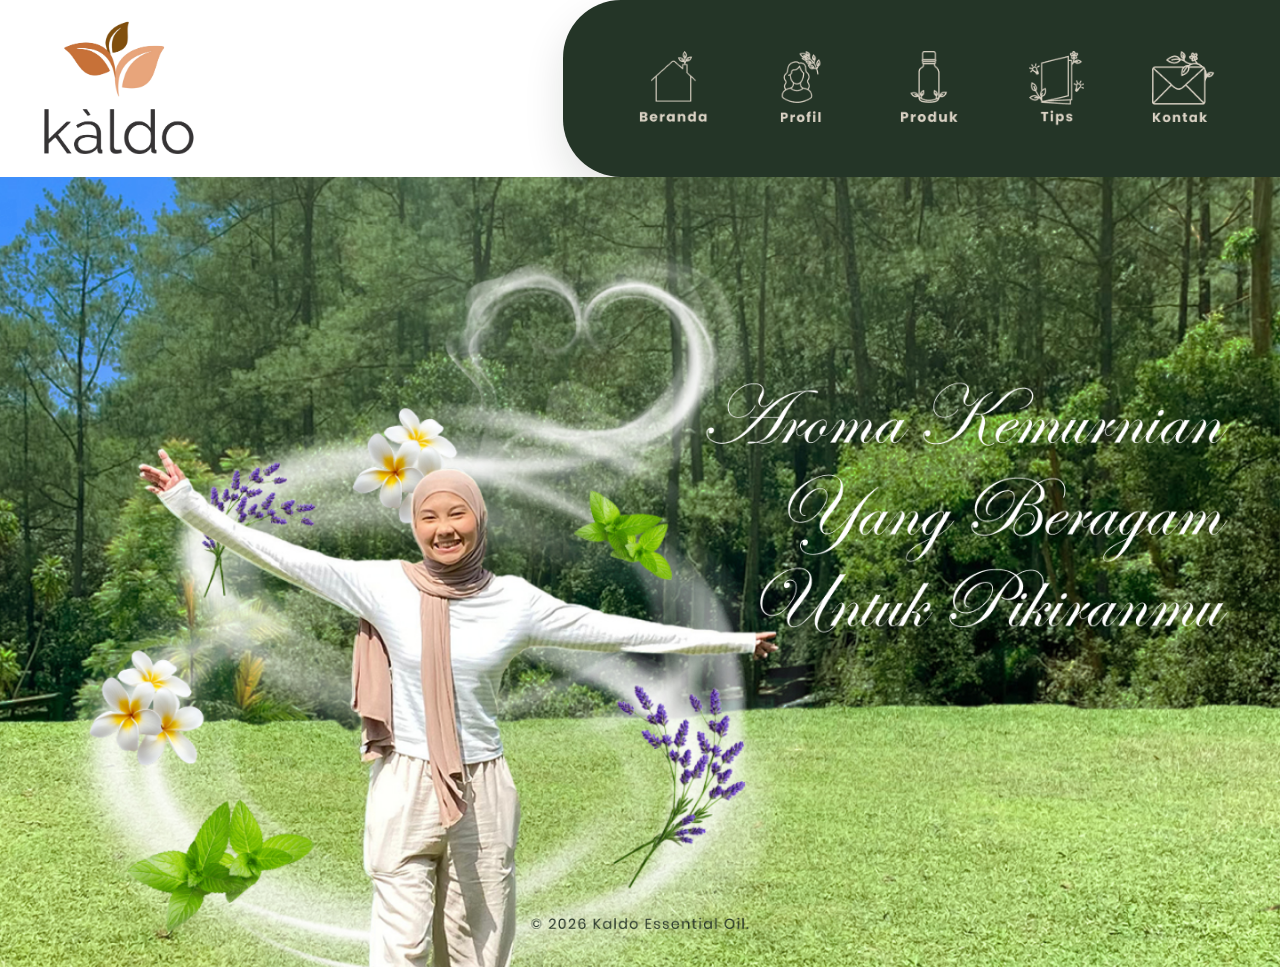
<file: index.html>
<!DOCTYPE html>
<html lang="id">

<head>
  <meta charset="UTF-8" />
  <meta name="viewport" content="width=device-width, initial-scale=1.0" />
  <title>Kaldo - Beranda</title>
  <link rel="preconnect" href="https://fonts.googleapis.com" />
  <link rel="preconnect" href="https://fonts.gstatic.com" crossorigin />
  <link
    href="https://fonts.googleapis.com/css2?family=Cinzel:wght@400;500;600;700&family=Inter:wght@400;500;600;700;800&display=swap"
    rel="stylesheet" />
  <link rel="stylesheet" href="styles.css" />
</head>

<body class="page-beranda">
  <header class="site-header">
    <div class="brand-mark" aria-label="Kaldo">
      <img src="header/logo.png" alt="Kaldo logo" />
    </div>

    <nav class="top-nav" aria-label="Navigasi utama">
      <a class="nav-item" href="index.html" aria-label="Beranda">
        <img src="header/beranda.png" alt="" />
      </a>
      <a class="nav-item" href="profil.html" aria-label="Profil">
        <img src="header/profil.png" alt="" />
      </a>
      <a class="nav-item" href="produk.html" aria-label="Produk">
        <img src="header/produk.png" alt="" />
      </a>
      <a class="nav-item" href="tips.html" aria-label="Tips">
        <img src="header/tips.png" alt="" />
      </a>
      <a class="nav-item" href="kontak.html" aria-label="Kontak">
        <img src="header/kontak.png" alt="" />
      </a>
    </nav>
  </header>

  <main class="beranda-main">
    <section class="beranda-hero" id="beranda" aria-label="Beranda Kaldo">
      <img src="beranda/brandaa.png" alt="Visual beranda Kaldo" />
    </section>
  </main>
</file>
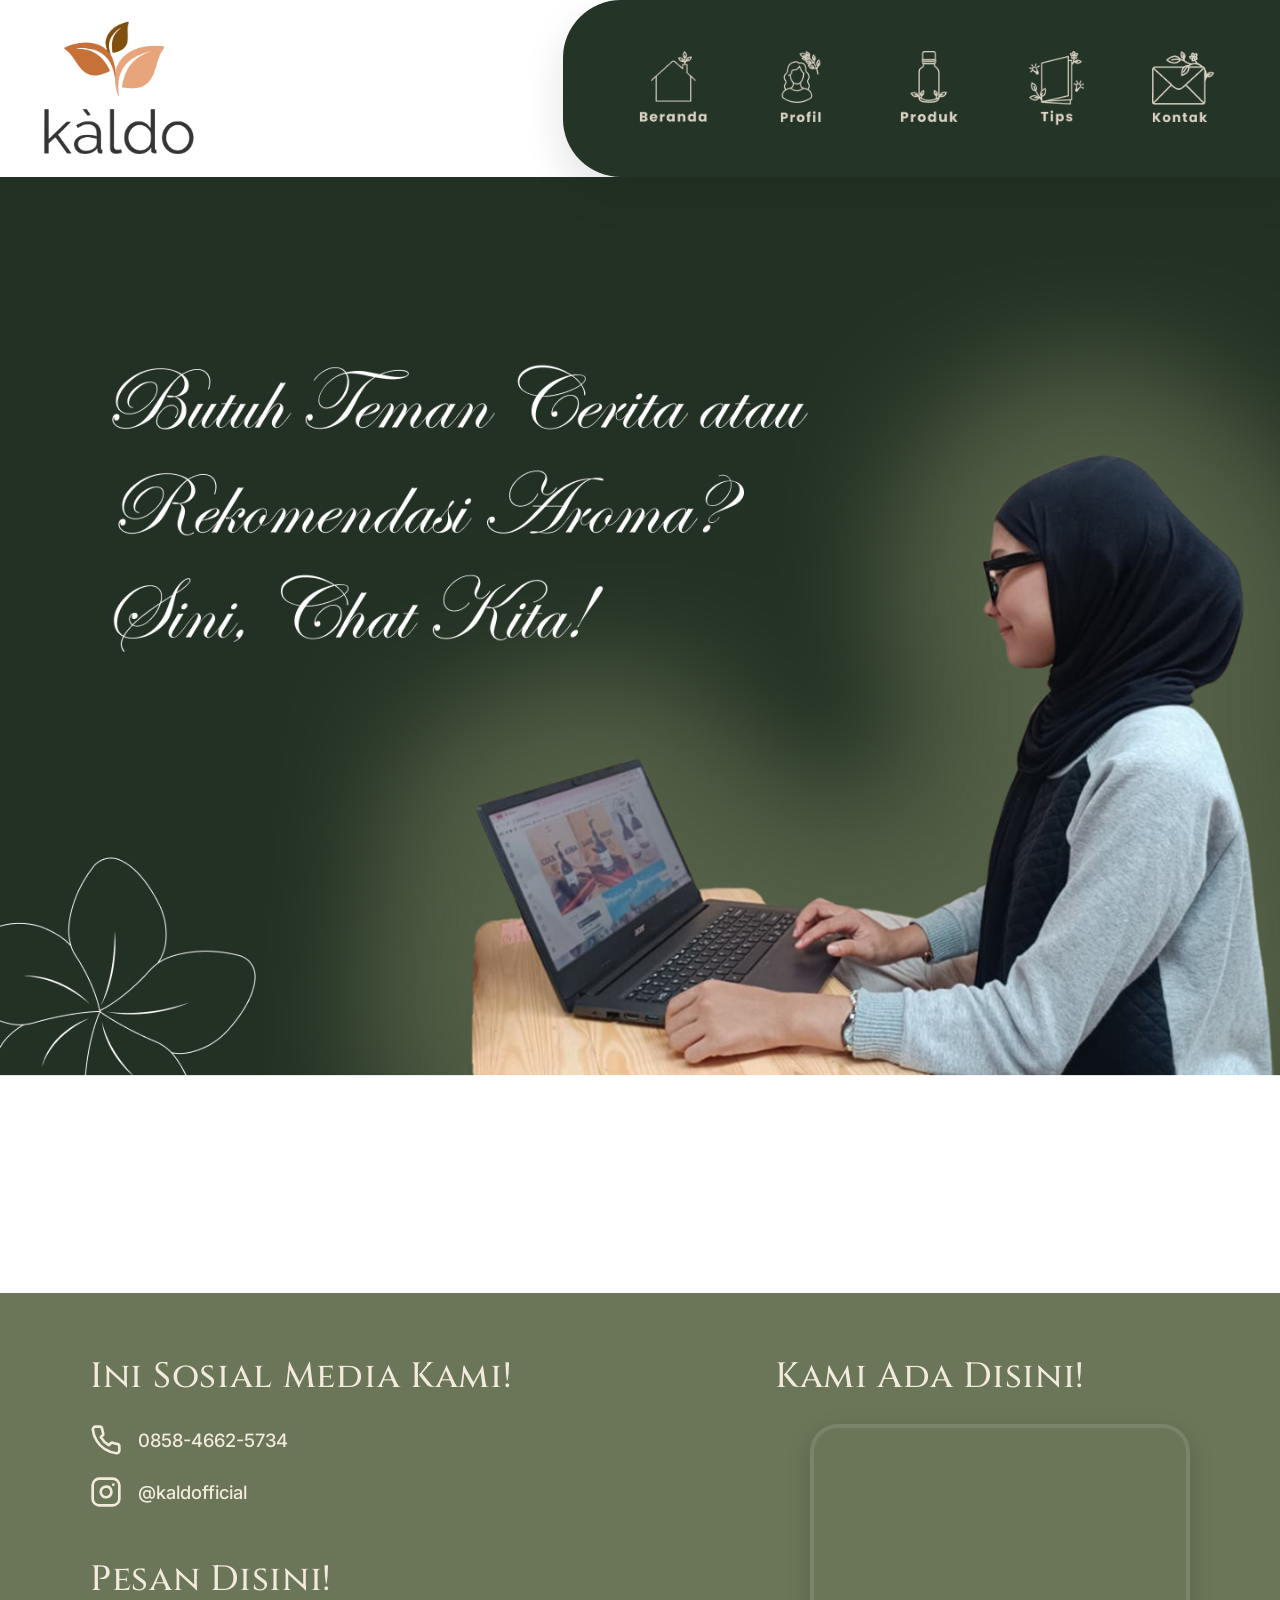
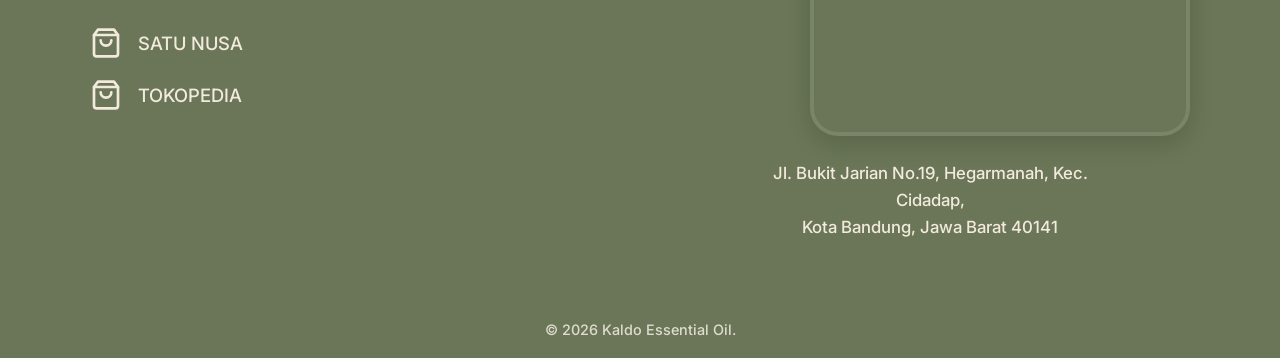
<file: kontak.html>
<!DOCTYPE html>
<html lang="id">

<head>
  <meta charset="UTF-8" />
  <meta name="viewport" content="width=device-width, initial-scale=1.0" />
  <title>Kaldo - Kontak</title>
  <link rel="preconnect" href="https://fonts.googleapis.com" />
  <link rel="preconnect" href="https://fonts.gstatic.com" crossorigin />
  <link
    href="https://fonts.googleapis.com/css2?family=Cinzel:wght@400;500;600;700&family=Inter:wght@400;500;600;700;800&display=swap"
    rel="stylesheet" />
  <link rel="stylesheet" href="styles.css" />
</head>

<body class="page-kontak">
  <header class="site-header">
    <div class="brand-mark" aria-label="Kaldo">
      <img src="header/logo.png" alt="Kaldo logo" />
    </div>

    <nav class="top-nav" aria-label="Navigasi utama">
      <a class="nav-item" href="index.html" aria-label="Beranda">
        <img src="header/beranda.png" alt="" />
      </a>
      <a class="nav-item" href="profil.html" aria-label="Profil">
        <img src="header/profil.png" alt="" />
      </a>
      <a class="nav-item" href="produk.html" aria-label="Produk">
        <img src="header/produk.png" alt="" />
      </a>
      <a class="nav-item" href="tips.html" aria-label="Tips">
        <img src="header/tips.png" alt="" />
      </a>
      <a class="nav-item" href="kontak.html" aria-label="Kontak">
        <img src="header/kontak.png" alt="" />
      </a>
    </nav>
  </header>

  <div class="kontak-banner" style="margin: 0; padding: 0; font-size: 0; line-height: 0;">
    <img src="kontak/kontak.png" alt="Kontak Kaldo"
      style="display: block; width: 100%; height: auto; margin: 0; padding: 0; vertical-align: bottom; border: none; outline: none;" />
  </div>
  <!-- FOOTER -->
  <footer class="site-footer">
    <div class="footer-container">
      <div class="footer-left">
        <h3>Ini Sosial Media Kami!</h3>
        <div class="footer-links">
          <a href="https://wa.me/6285846625734" target="_blank" class="footer-link">
            <svg viewBox="0 0 24 24" width="32" height="32" stroke="currentColor" stroke-width="2" fill="none"
              stroke-linecap="round" stroke-linejoin="round">
              <path
                d="M22 16.92v3a2 2 0 0 1-2.18 2 19.79 19.79 0 0 1-8.63-3.07 19.5 19.5 0 0 1-6-6 19.79 19.79 0 0 1-3.07-8.67A2 2 0 0 1 4.11 2h3a2 2 0 0 1 2 1.72 12.84 12.84 0 0 0 .7 2.81 2 2 0 0 1-.45 2.11L8.09 9.91a16 16 0 0 0 6 6l1.27-1.27a2 2 0 0 1 2.11-.45 12.84 12.84 0 0 0 2.81.7A2 2 0 0 1 22 16.92z">
              </path>
            </svg>
            0858-4662-5734
          </a>
          <a href="https://instagram.com/kaldofficial" target="_blank" class="footer-link">
            <svg viewBox="0 0 24 24" width="32" height="32" stroke="currentColor" stroke-width="2" fill="none"
              stroke-linecap="round" stroke-linejoin="round">
              <rect x="2" y="2" width="20" height="20" rx="5" ry="5"></rect>
              <path d="M16 11.37A4 4 0 1 1 12.63 8 4 4 0 0 1 16 11.37z"></path>
              <line x1="17.5" y1="6.5" x2="17.51" y2="6.5"></line>
            </svg>
            @kaldofficial
          </a>
        </div>

        <h3 class="mt-4">Pesan Disini!</h3>
        <div class="footer-links">
          <a href="https://1nusa.id/store/kaldo" target="_blank" class="footer-link">
            <svg viewBox="0 0 24 24" width="32" height="32" stroke="currentColor" stroke-width="2" fill="none"
              stroke-linecap="round" stroke-linejoin="round">
              <path d="M6 2L3 6v14a2 2 0 0 0 2 2h14a2 2 0 0 0 2-2V6l-3-4z"></path>
              <line x1="3" y1="6" x2="21" y2="6"></line>
              <path d="M16 10a4 4 0 0 1-8 0"></path>
            </svg>
            SATU NUSA
          </a>
          <a href="https://tk.tokopedia.com/ZSX1Rn819" target="_blank" class="footer-link">
            <svg viewBox="0 0 24 24" width="32" height="32" stroke="currentColor" stroke-width="2" fill="none"
              stroke-linecap="round" stroke-linejoin="round">
              <path d="M6 2L3 6v14a2 2 0 0 0 2 2h14a2 2 0 0 0 2-2V6l-3-4z"></path>
              <line x1="3" y1="6" x2="21" y2="6"></line>
              <path d="M16 10a4 4 0 0 1-8 0"></path>
            </svg>
            TOKOPEDIA
          </a>
        </div>
      </div>

      <div class="footer-right">
        <h3>Kami Ada Disini!</h3>
        <div class="map-container">
          <iframe
            src="https://www.google.com/maps/embed?pb=!1m18!1m12!1m3!1d3961.0259837586523!2d107.6033481!3d-6.8875323!2m3!1f0!2f0!3f0!3m2!1i1024!2i768!4f13.1!3m3!1m2!1s0x2e68e6587c6643ad%3A0x633af24250325492!2sJl.%20Bukit%20Jarian%20No.19%2C%20Hegarmanah%2C%20Kec.%20Cidadap%2C%20Kota%20Bandung%2C%20Jawa%20Barat%2040141!5e0!3m2!1sen!2sid!4v1700000000000!5m2!1sen!2sid"
            width="100%" height="300" style="border:0;" allowfullscreen="" loading="lazy"
            referrerpolicy="no-referrer-when-downgrade">
          </iframe>
        </div>
        <p class="address-text">Jl. Bukit Jarian No.19, Hegarmanah, Kec. Cidadap,<br>Kota Bandung, Jawa Barat 40141</p>
      </div>
    </div>

    <div class="footer-bottom">
      &copy; 2026 Kaldo Essential Oil.
    </div>
  </footer>
</body>

</html>
</file>
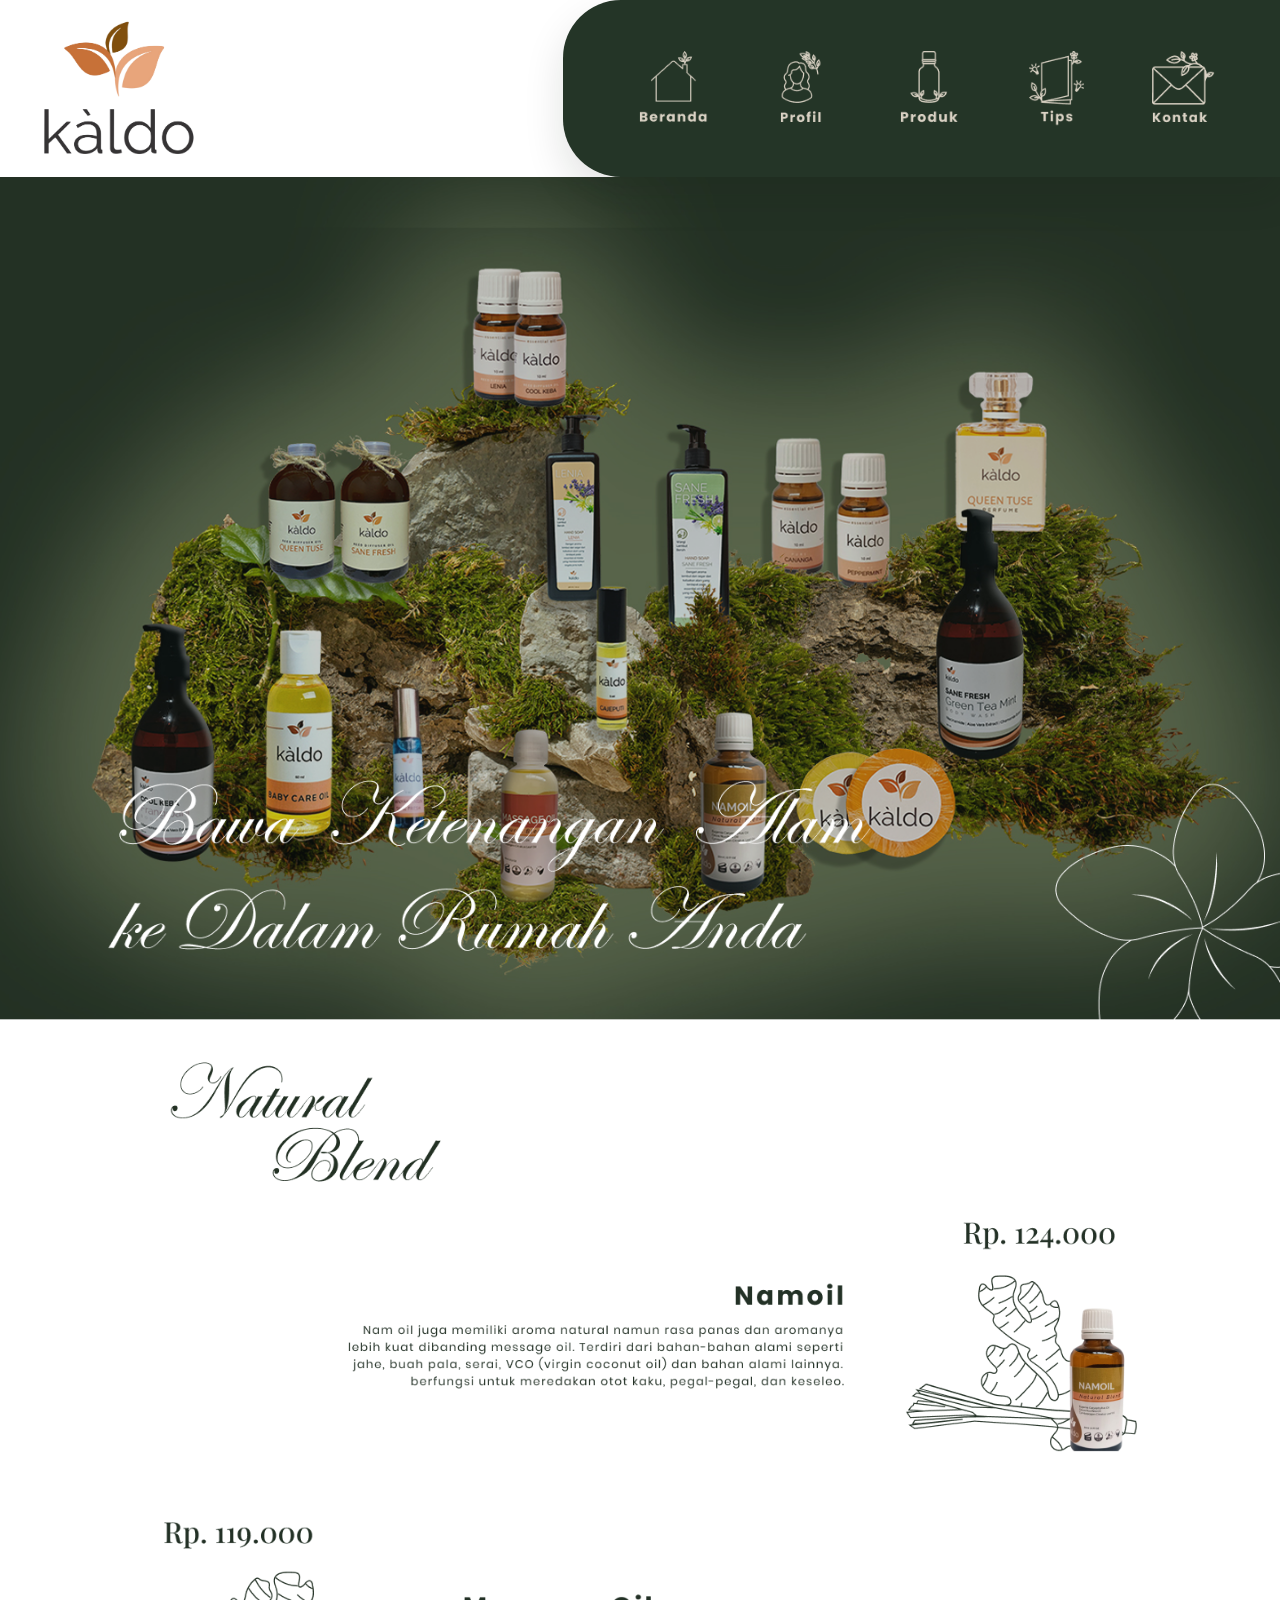
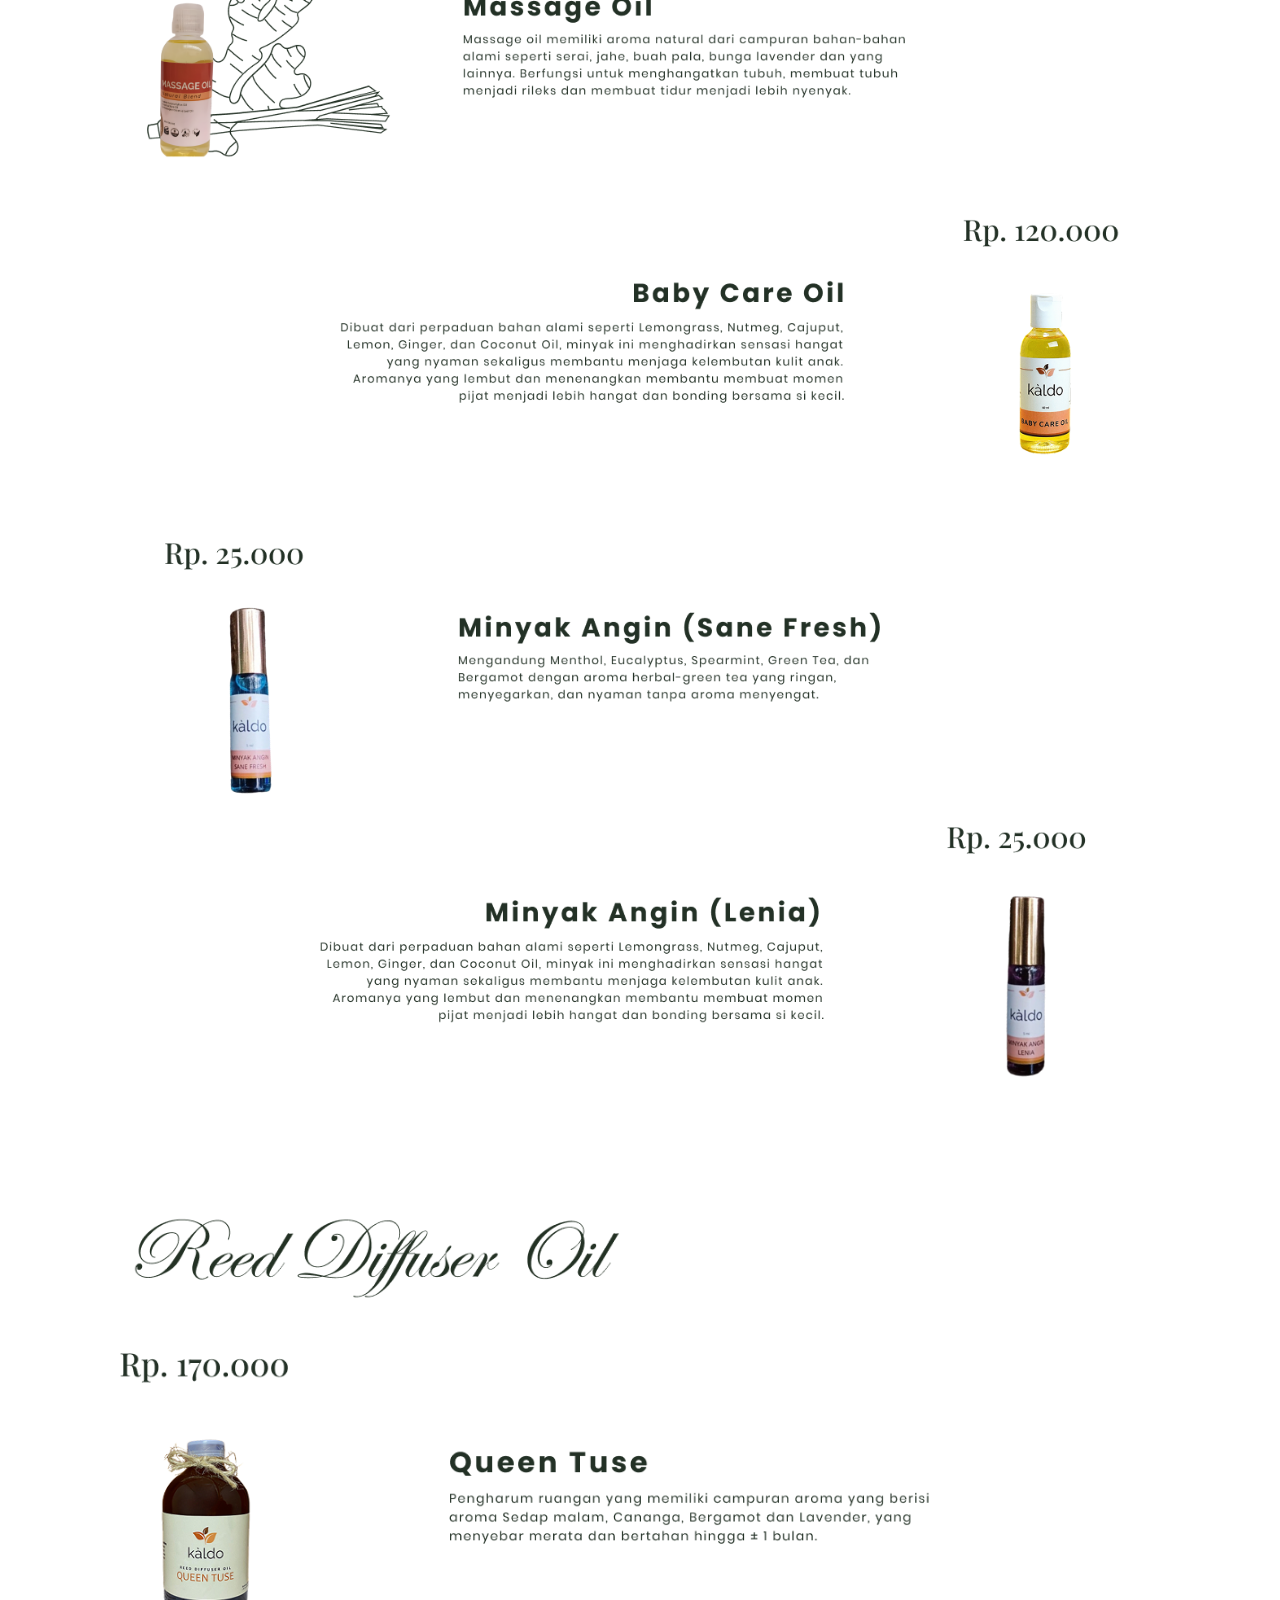
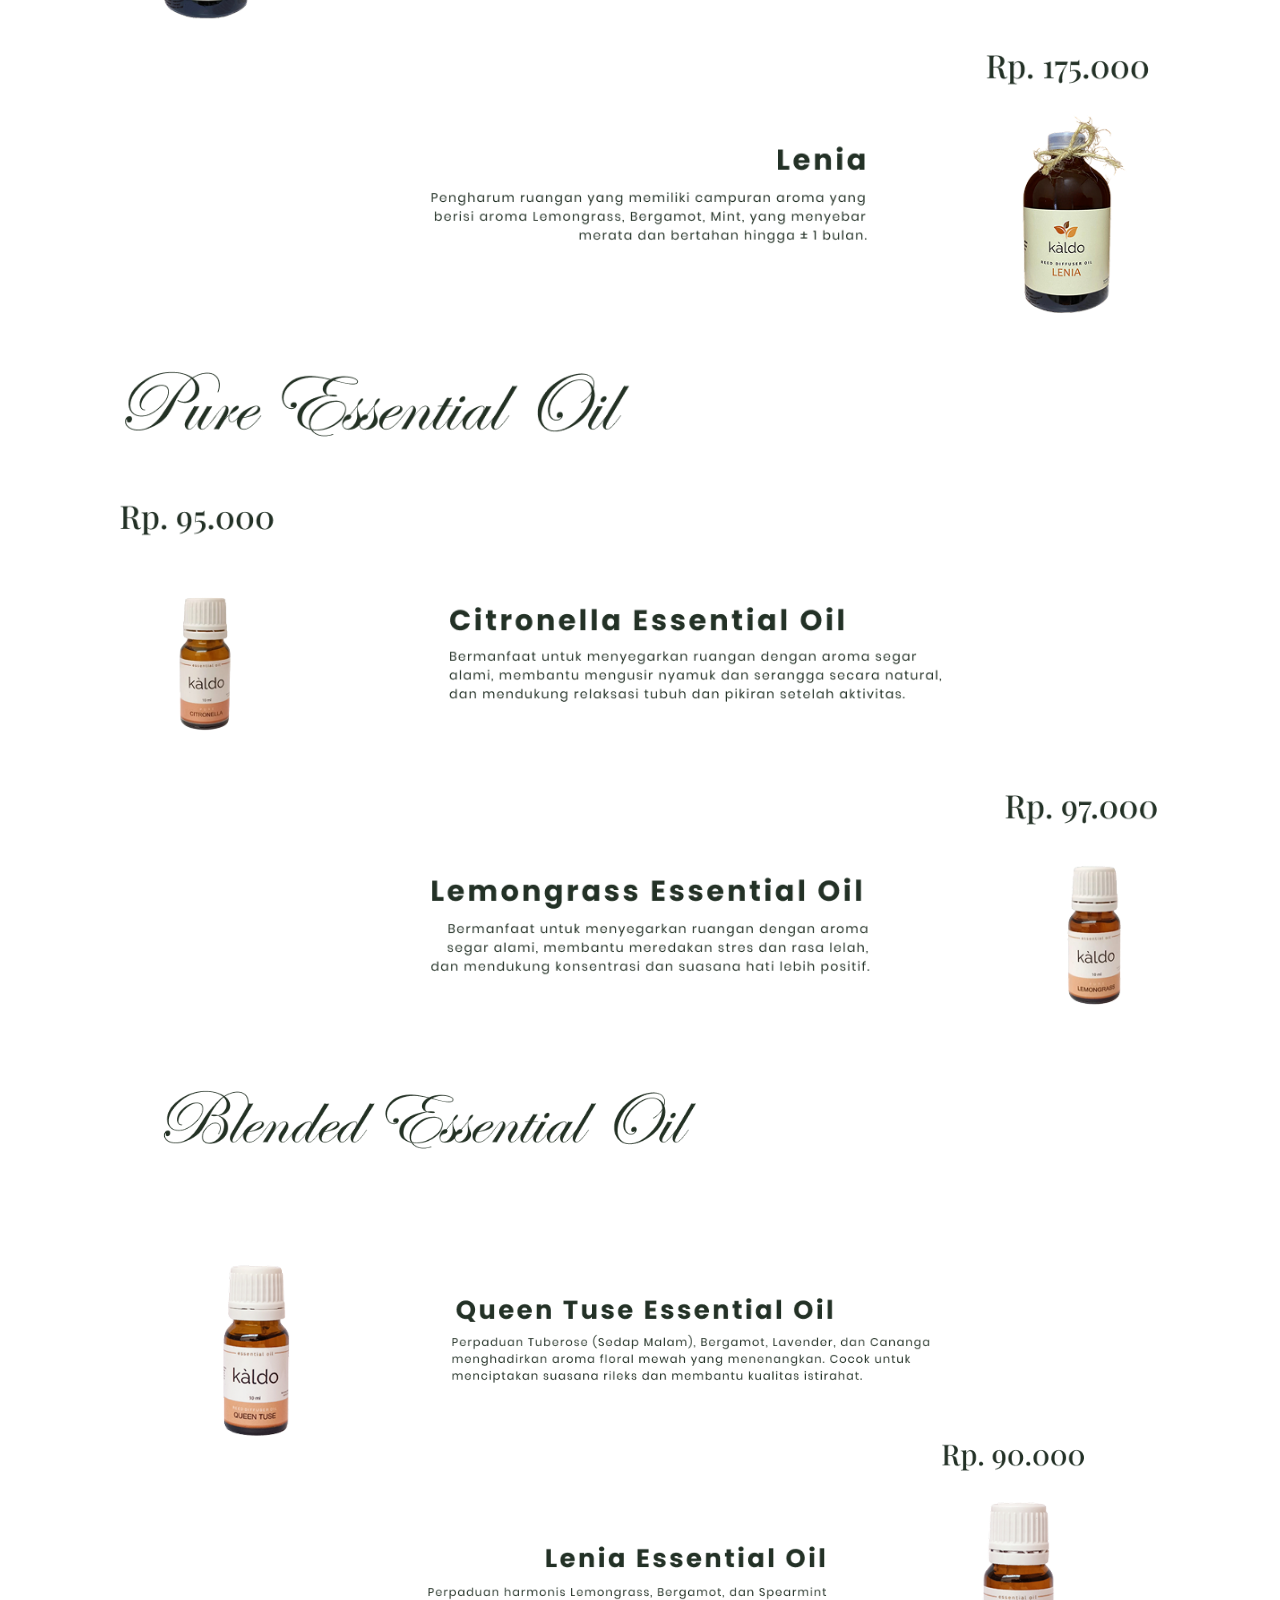
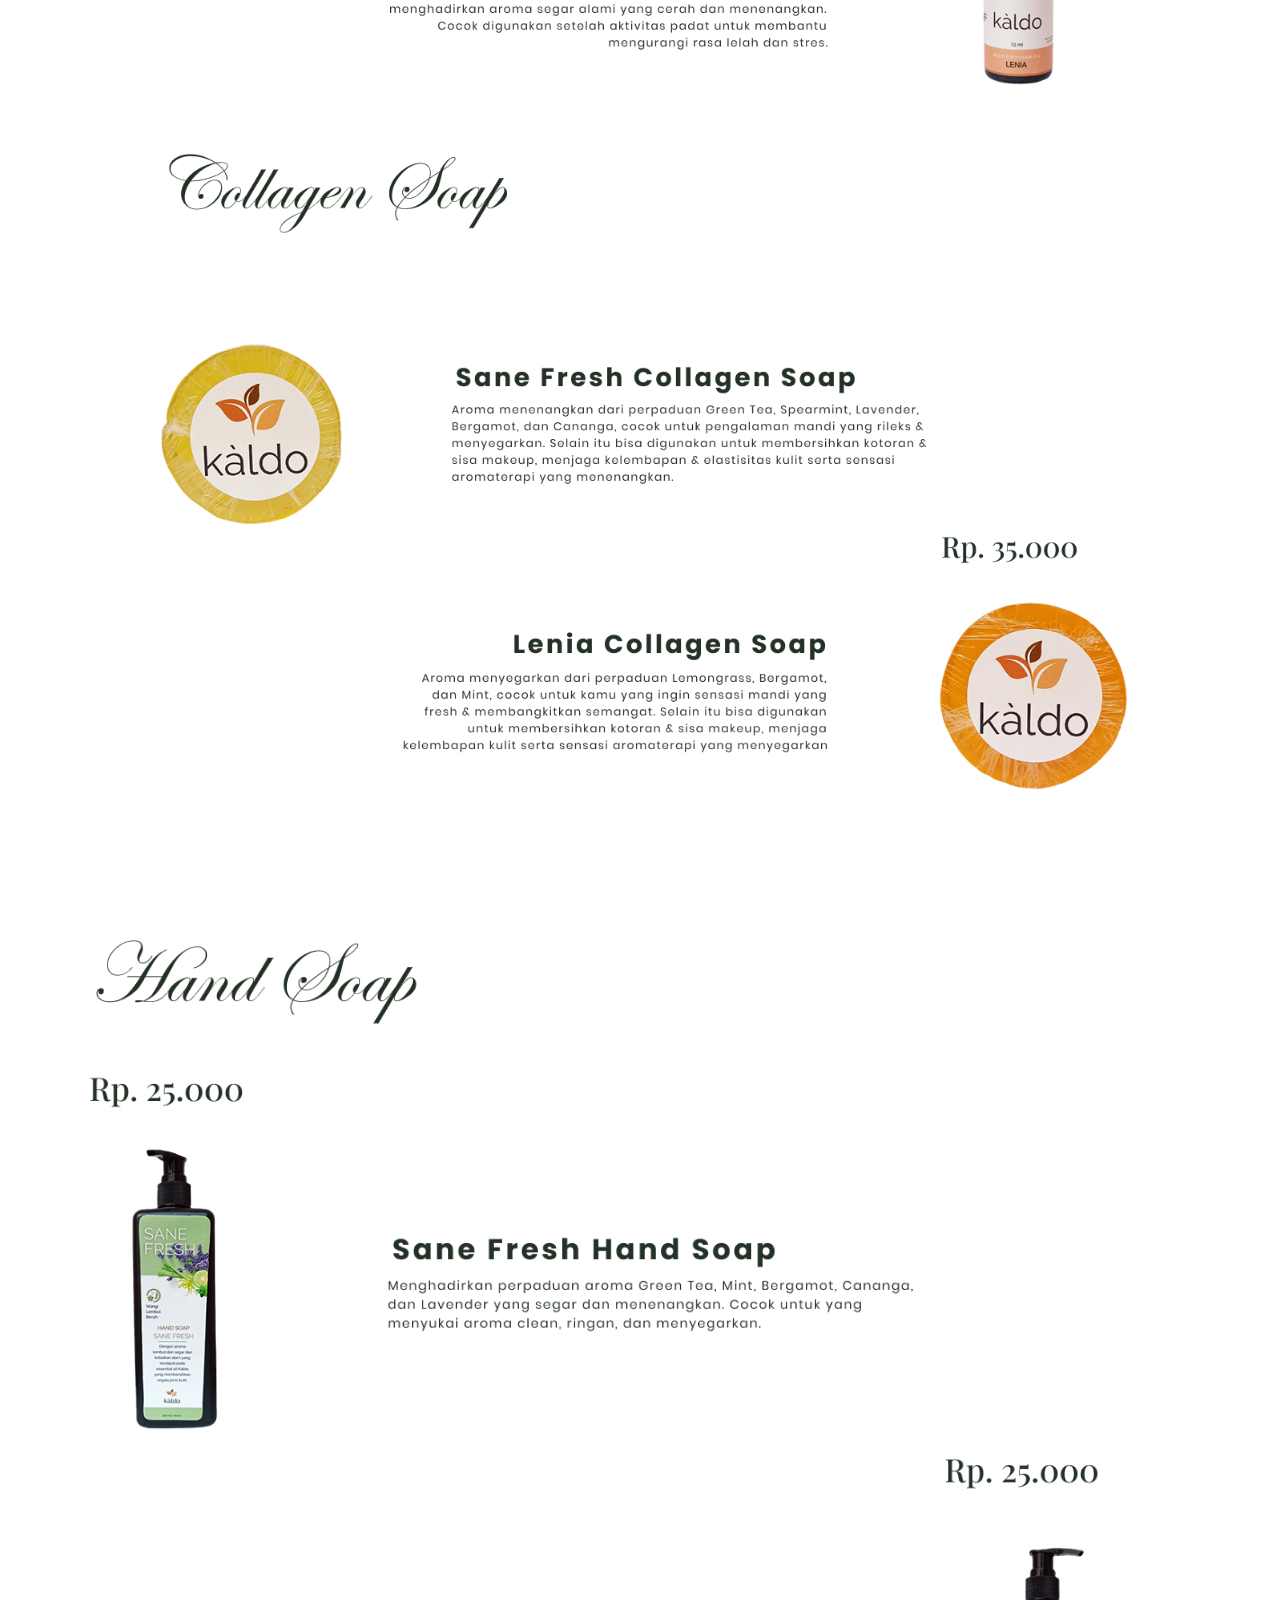
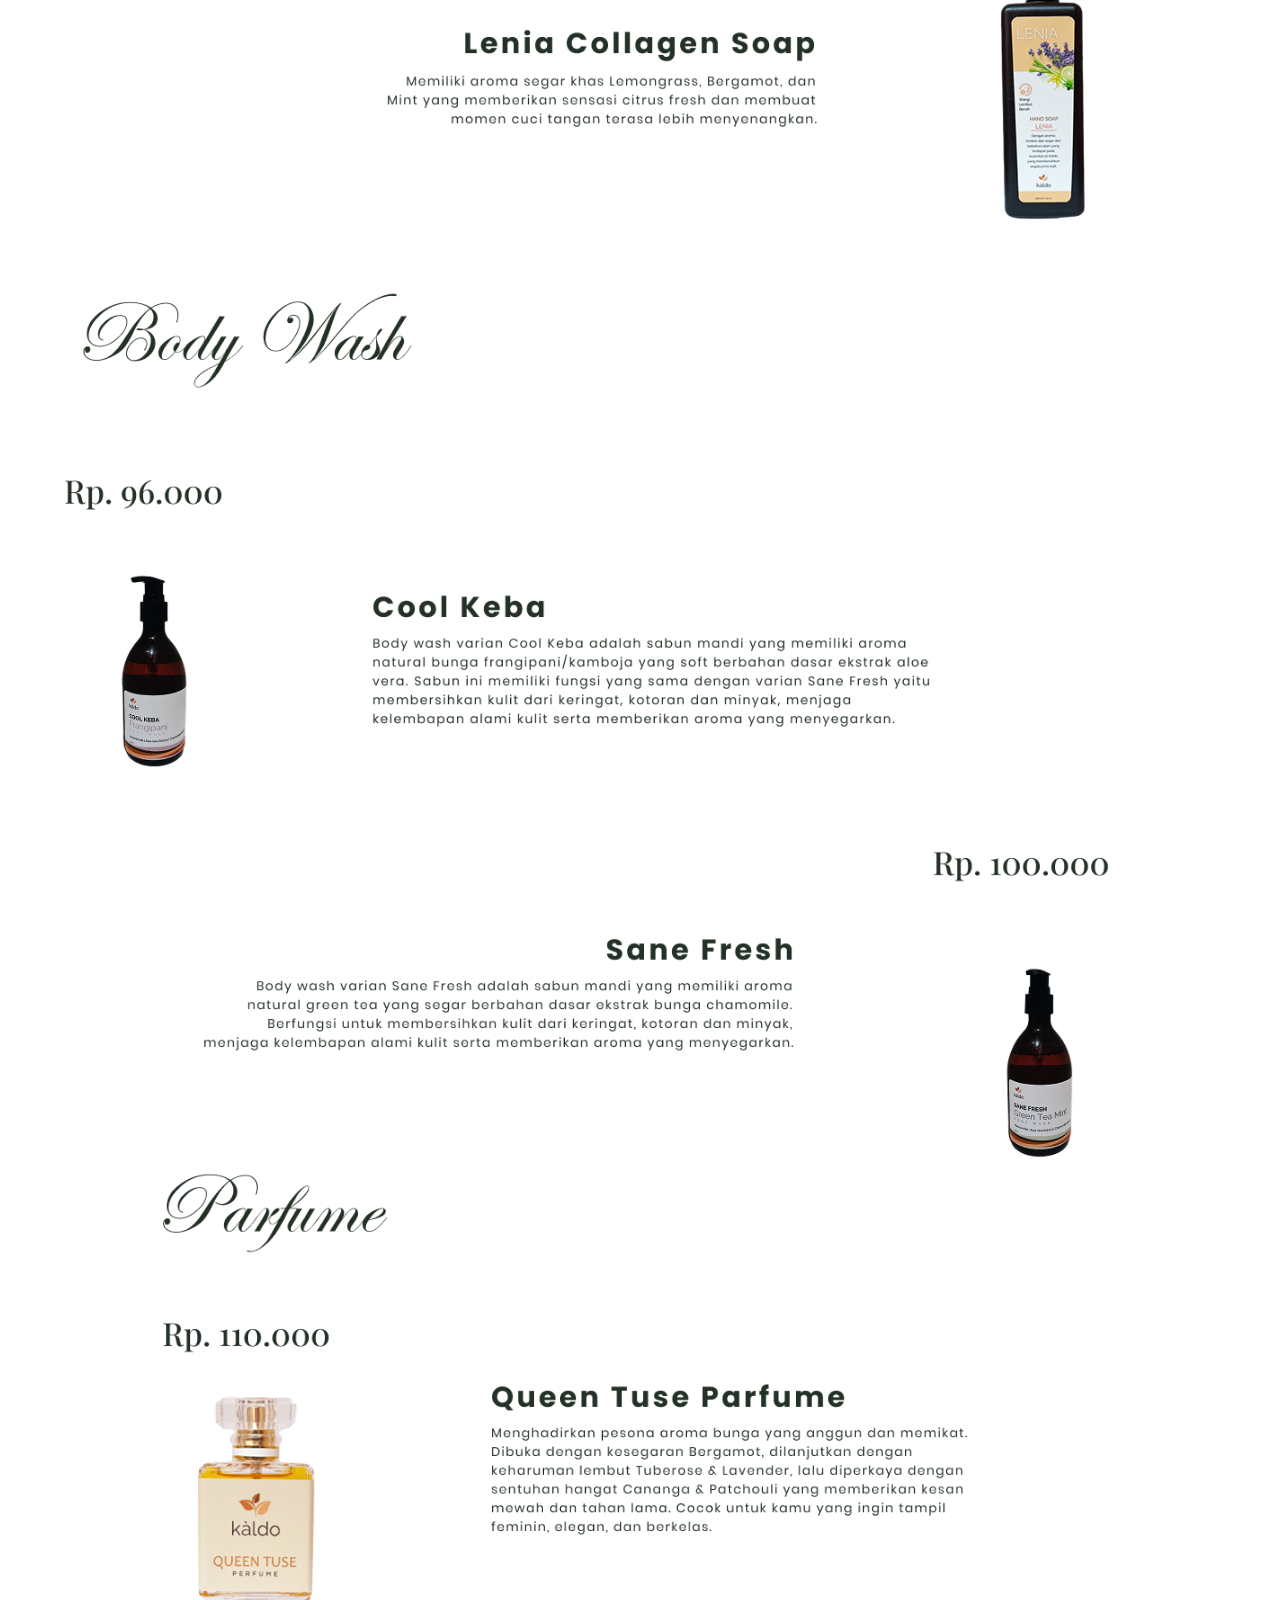
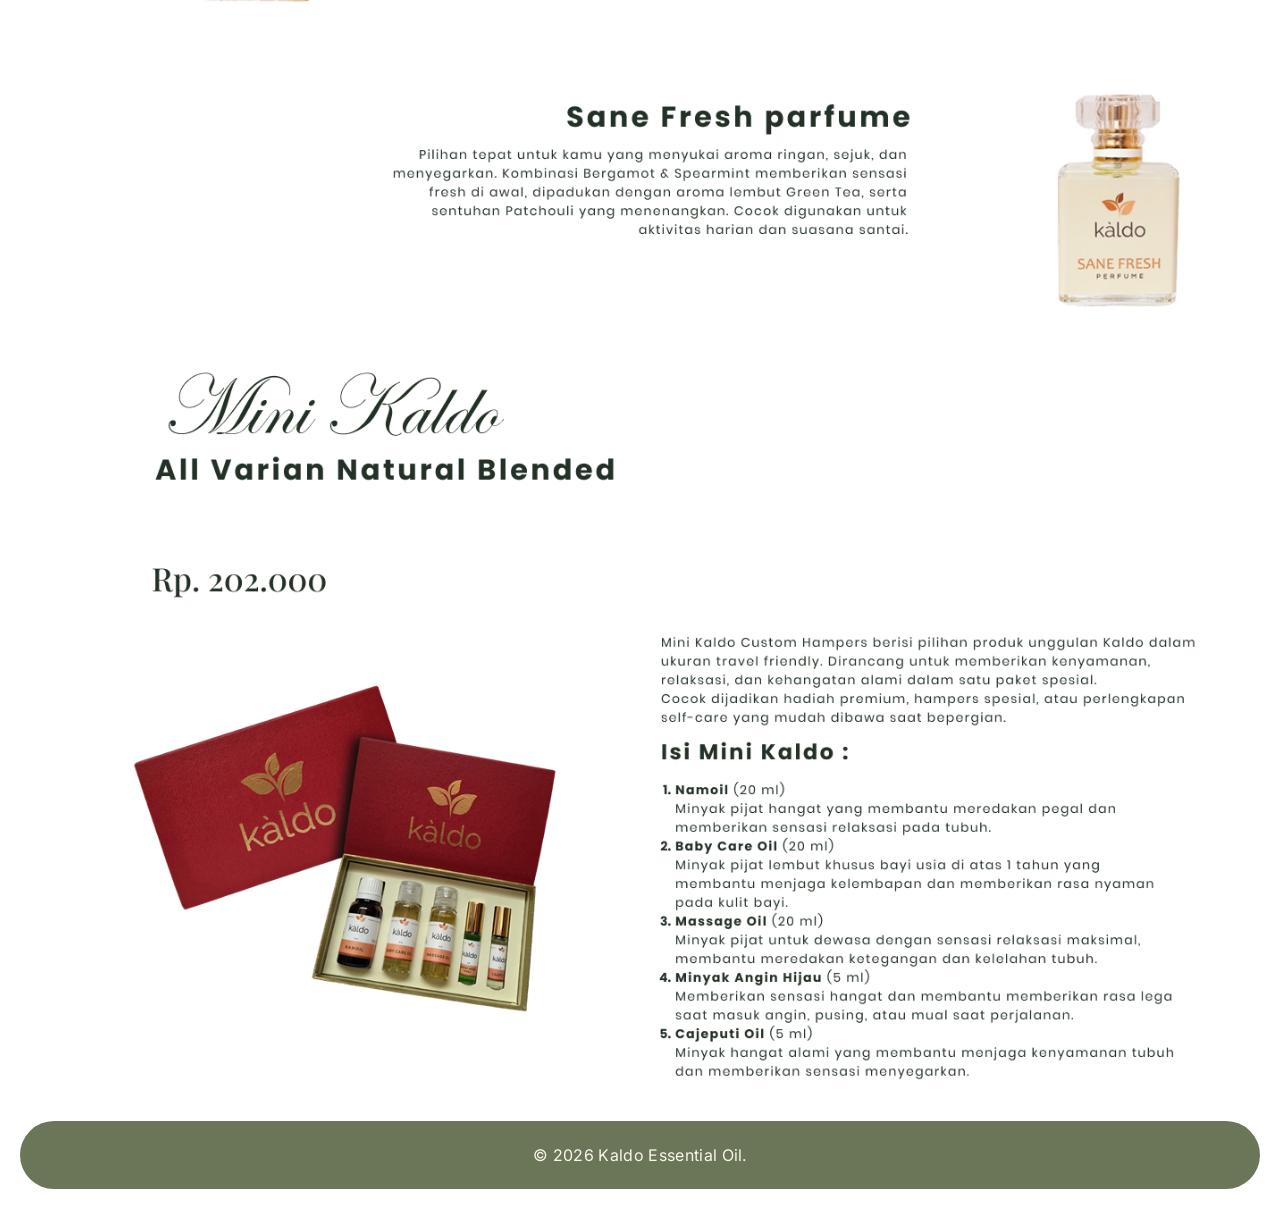
<file: produk.html>
<!DOCTYPE html>
<html lang="id">

<head>
  <meta charset="UTF-8" />
  <meta name="viewport" content="width=device-width, initial-scale=1.0" />
  <title>Kaldo - Produk</title>
  <link rel="preconnect" href="https://fonts.googleapis.com" />
  <link rel="preconnect" href="https://fonts.gstatic.com" crossorigin />
  <link
    href="https://fonts.googleapis.com/css2?family=Great+Vibes&family=Cinzel:wght@400;500;600;700&family=Inter:wght@400;500;600;700;800&display=swap"
    rel="stylesheet" />
  <link rel="stylesheet" href="styles.css" />
</head>

<body class="page-produk">
  <header class="site-header">
    <div class="brand-mark" aria-label="Kaldo">
      <img src="header/logo.png" alt="Kaldo logo" />
    </div>

    <nav class="top-nav" aria-label="Navigasi utama">
      <a class="nav-item" href="index.html" aria-label="Beranda">
        <img src="header/beranda.png" alt="" />
      </a>
      <a class="nav-item" href="profil.html" aria-label="Profil">
        <img src="header/profil.png" alt="" />
      </a>
      <a class="nav-item" href="produk.html" aria-label="Produk">
        <img src="header/produk.png" alt="" />
      </a>
      <a class="nav-item" href="tips.html" aria-label="Tips">
        <img src="header/tips.png" alt="" />
      </a>
      <a class="nav-item" href="kontak.html" aria-label="Kontak">
        <img src="header/kontak.png" alt="" />
      </a>
    </nav>
  </header>

  <main class="produk-main">

    <!-- Banner hero full-width -->
    <section class="produk-banner" aria-label="Banner produk Kaldo">
      <img src="produk/hero.png" alt="Bawa Ketenangan Alam ke Dalam Rumah Anda" />
    </section>

    <!-- Katalog produk -->
    <div class="produk-content">
      <div class="katalog-list">
        <img src="produk/p1.png" alt="Produk 1" />
        <img src="produk/p2.png" alt="Produk 2" />
        <img src="produk/p3.png" alt="Produk 3" />
        <img src="produk/p4.png" alt="Produk 4" />
        <img src="produk/p5.png" alt="Produk 5" />
      </div>
    </div>

  </main>

  <!-- SIMPLE FOOTER -->
  <footer class="simple-footer">
    &copy; 2026 Kaldo Essential Oil.
  </footer>
</body>

</html>
</file>
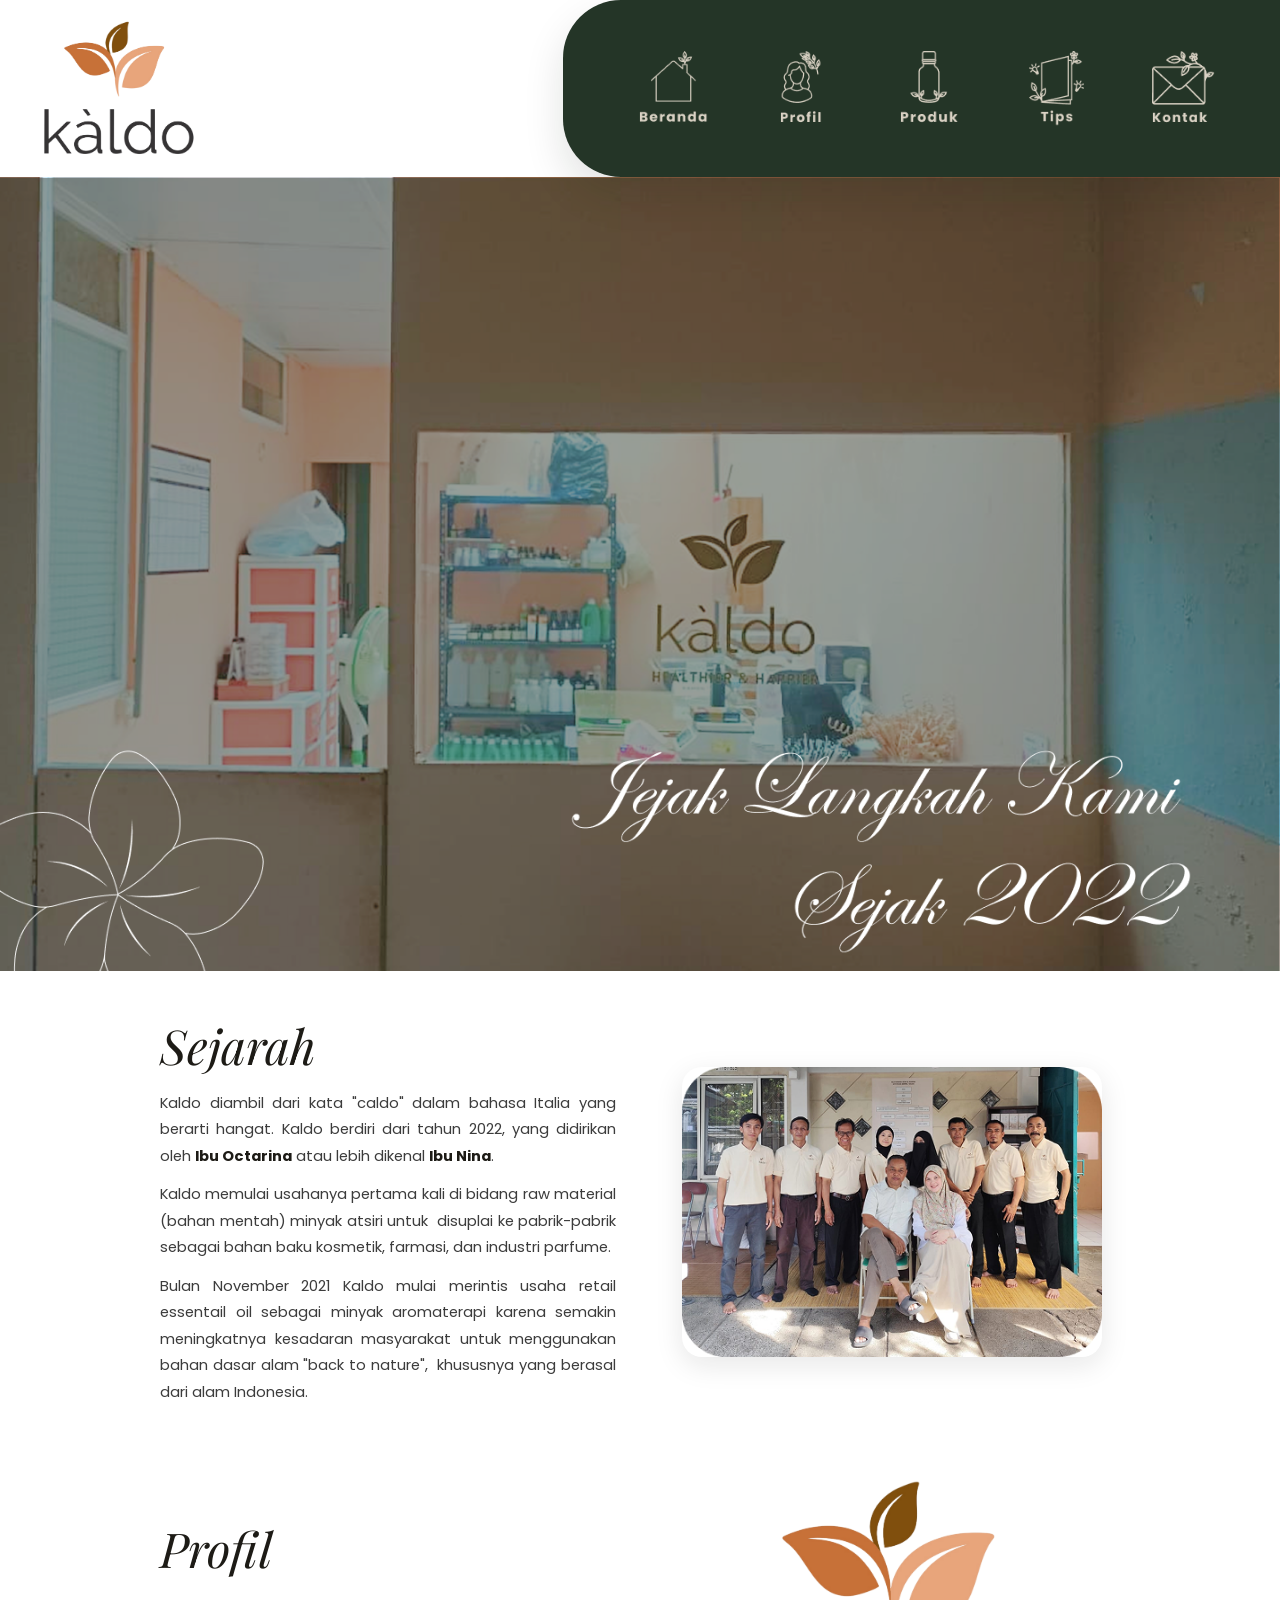
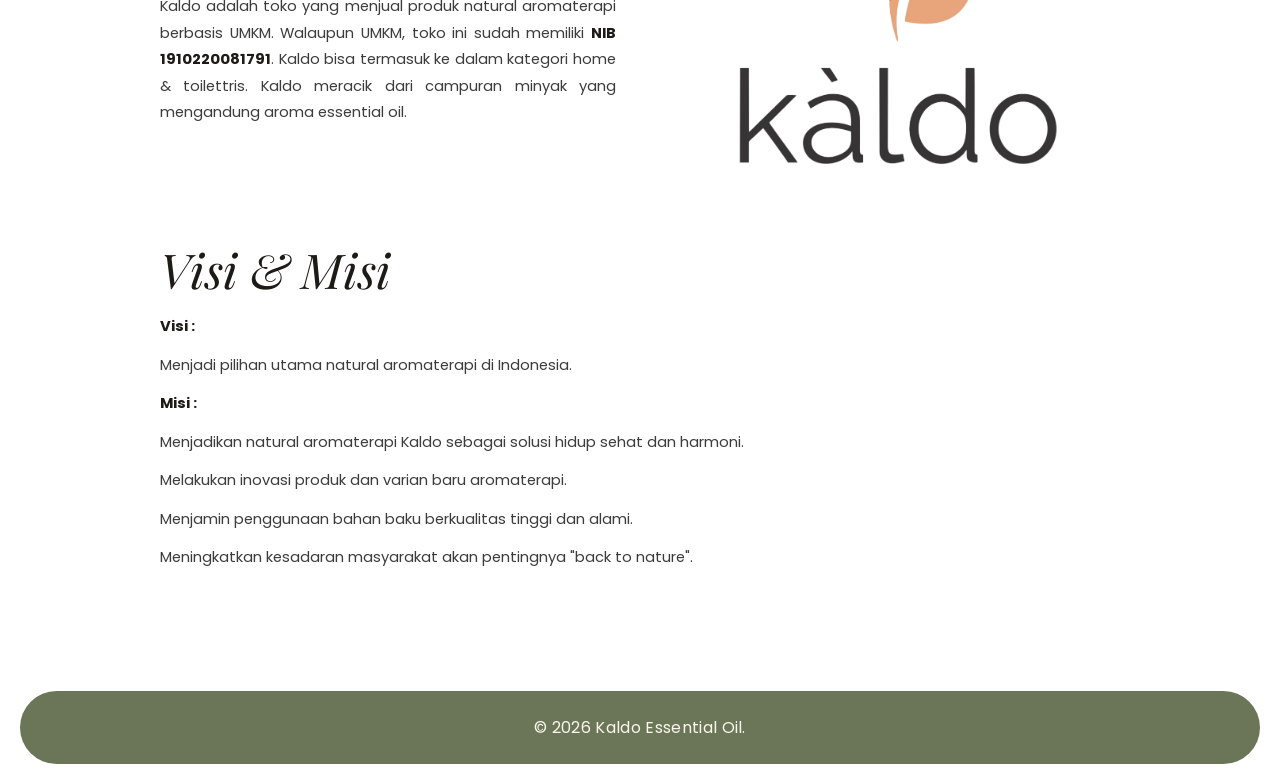
<file: profil.html>
<!DOCTYPE html>
<html lang="id">
<head>
  <meta charset="UTF-8" />
  <meta name="viewport" content="width=device-width, initial-scale=1.0" />
  <title>Kaldo - Profil</title>
  <meta name="description" content="Profil, sejarah, serta visi dan misi Kaldo — toko natural aromaterapi berbasis UMKM Indonesia." />
  <link rel="preconnect" href="https://fonts.googleapis.com" />
  <link rel="preconnect" href="https://fonts.gstatic.com" crossorigin />
  <link href="https://fonts.googleapis.com/css2?family=Playfair+Display:ital,wght@0,400;0,500;1,400;1,500&family=Poppins:wght@300;400;500;600&display=swap" rel="stylesheet" />
  <link rel="stylesheet" href="styles.css" />
</head>
<body class="page-profil">
  <header class="site-header">
    <div class="brand-mark" aria-label="Kaldo">
      <img src="header/logo.png" alt="Kaldo logo" />
    </div>

    <nav class="top-nav" aria-label="Navigasi utama">
      <a class="nav-item" href="index.html" aria-label="Beranda">
        <img src="header/beranda.png" alt="" />
      </a>
      <a class="nav-item" href="profil.html" aria-label="Profil">
        <img src="header/profil.png" alt="" />
      </a>
      <a class="nav-item" href="produk.html" aria-label="Produk">
        <img src="header/produk.png" alt="" />
      </a>
      <a class="nav-item" href="tips.html" aria-label="Tips">
        <img src="header/tips.png" alt="" />
      </a>
      <a class="nav-item" href="kontak.html" aria-label="Kontak">
        <img src="header/kontak.png" alt="" />
      </a>
    </nav>
  </header>

  <main class="profil-main">
    <!-- Banner image full width -->
    <section class="profil-banner" aria-label="Foto profil Kaldo">
      <img src="profil/profile.png" alt="Foto profil Kaldo" />
    </section>

    <div class="profil-content">

      <!-- SEJARAH -->
      <section class="profil-section" id="sejarah">
        <div class="profil-text-block">
          <h2>Sejarah</h2>
          <p>
            Kaldo diambil dari kata "caldo" dalam bahasa Italia yang
            berarti hangat. Kaldo berdiri dari tahun 2022, yang didirikan
            oleh <strong>Ibu Octarina</strong> atau lebih dikenal <strong>Ibu Nina</strong>.
          </p>
          <p>
            Kaldo memulai usahanya pertama kali di bidang raw material
            (bahan mentah) minyak atsiri untuk &nbsp;disuplai ke pabrik-pabrik
            sebagai bahan baku kosmetik, farmasi, dan industri parfume.
          </p>
          <p>
            Bulan November 2021 Kaldo mulai merintis usaha retail
            essentail oil sebagai minyak aromaterapi karena semakin
            meningkatnya kesadaran masyarakat untuk menggunakan
            bahan dasar alam "back to nature",&nbsp; khususnya yang berasal
            dari alam Indonesia.
          </p>
        </div>
        <div class="profil-media-block">
          <img src="profil/sejarah.png" alt="Tim Kaldo" />
        </div>
      </section>

      <!-- PROFIL -->
      <section class="profil-section" id="profil">
        <div class="profil-text-block">
          <h2>Profil</h2>
          <p>
            Kaldo adalah toko yang menjual produk natural aromaterapi berbasis
            UMKM. Walaupun UMKM, toko ini sudah memiliki <strong>NIB 1910220081791</strong>. Kaldo
            bisa termasuk ke dalam kategori home &amp; toilettris. Kaldo meracik dari
            campuran minyak yang mengandung aroma essential oil.
          </p>
        </div>
        <div class="profil-logo-block">
          <img src="profil/logo.png" alt="Logo Kaldo" />
        </div>
      </section>

      <!-- VISI & MISI -->
      <section class="profil-section profil-section--text-only" id="visi-misi">
        <div class="profil-text-block">
          <h2>Visi &amp; Misi</h2>
          <p><strong>Visi :</strong></p>
          <p>Menjadi pilihan utama natural aromaterapi di Indonesia.</p>
          <p><strong>Misi :</strong></p>
          <p>Menjadikan natural aromaterapi Kaldo sebagai solusi hidup sehat dan harmoni.</p>
          <p>Melakukan inovasi produk dan varian baru aromaterapi.</p>
          <p>Menjamin penggunaan bahan baku berkualitas tinggi dan alami.</p>
          <p>Meningkatkan kesadaran masyarakat akan pentingnya "back to nature".</p>
        </div>
      </section>

    </div>
  </main>

  <!-- SIMPLE FOOTER -->
  <footer class="simple-footer">
    &copy; 2026 Kaldo Essential Oil.
  </footer>
</body>
</html>
</file>
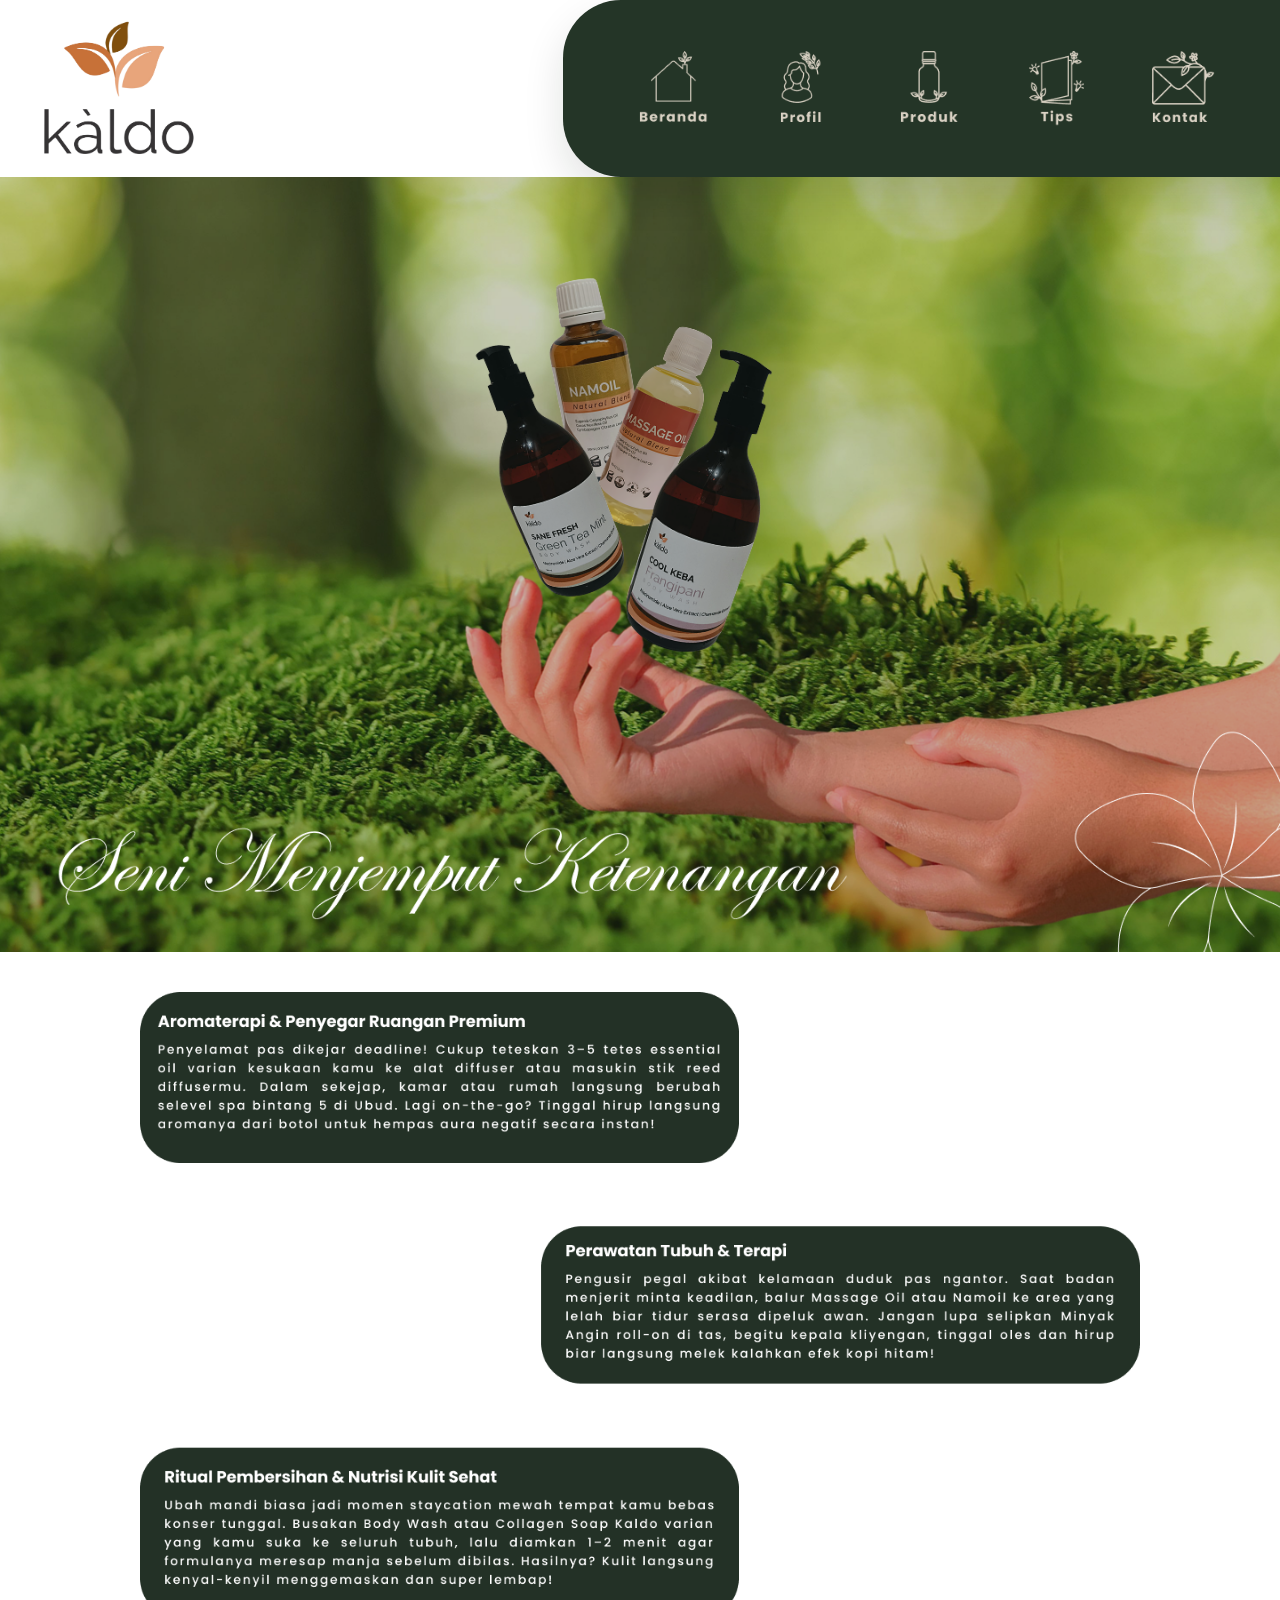
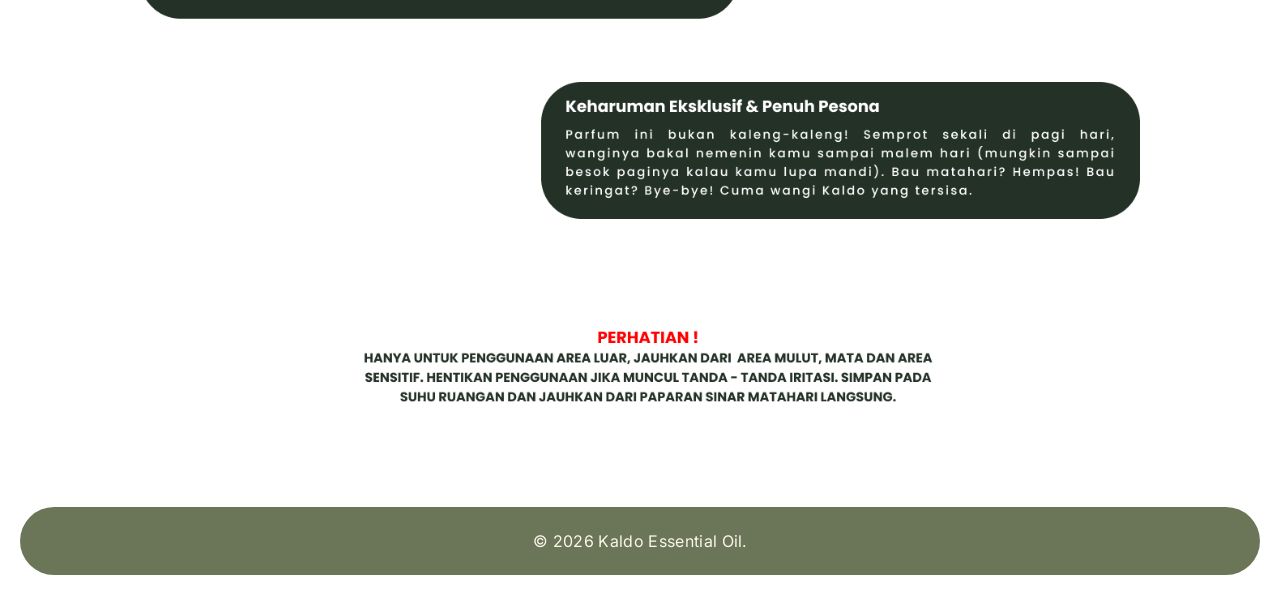
<file: tips.html>
<!DOCTYPE html>
<html lang="id">
<head>
  <meta charset="UTF-8" />
  <meta name="viewport" content="width=device-width, initial-scale=1.0" />
  <title>Kaldo - Tips</title>
  <link rel="preconnect" href="https://fonts.googleapis.com" />
  <link rel="preconnect" href="https://fonts.gstatic.com" crossorigin />
  <link href="https://fonts.googleapis.com/css2?family=Cinzel:wght@400;500;600;700&family=Inter:wght@400;500;600;700;800&display=swap" rel="stylesheet" />
  <link rel="stylesheet" href="styles.css" />
</head>
<body class="page-tips">
  <header class="site-header">
    <div class="brand-mark" aria-label="Kaldo">
      <img src="header/logo.png" alt="Kaldo logo" />
    </div>

    <nav class="top-nav" aria-label="Navigasi utama">
      <a class="nav-item" href="index.html" aria-label="Beranda">
        <img src="header/beranda.png" alt="" />
      </a>
      <a class="nav-item" href="profil.html" aria-label="Profil">
        <img src="header/profil.png" alt="" />
      </a>
      <a class="nav-item" href="produk.html" aria-label="Produk">
        <img src="header/produk.png" alt="" />
      </a>
      <a class="nav-item" href="tips.html" aria-label="Tips">
        <img src="header/tips.png" alt="" />
      </a>
      <a class="nav-item" href="kontak.html" aria-label="Kontak">
        <img src="header/kontak.png" alt="" />
      </a>
    </nav>
  </header>

  <main class="tips-main">
    <!-- Banner hero full-width -->
    <section class="tips-banner" aria-label="Banner tips Kaldo">
      <img src="tips/tips.png" alt="Tips Kaldo - Seni Menjemput Ketenangan" />
    </section>

    <!-- Isi Tips -->
    <div class="tips-content">
      <div class="tips-image-container">
        <img src="tips/isi tips.png" alt="Isi Tips Kaldo" />
      </div>
    </div>
  </main>

  <!-- SIMPLE FOOTER -->
  <footer class="simple-footer">
    &copy; 2026 Kaldo Essential Oil.
  </footer>
</body>
</html>
</file>
<file: styles.css>
/* ============================================================
   KALDO — Global Stylesheet (clean rewrite)
   ============================================================ */

/* ---------- CSS Variables ---------------------------------- */
:root {
  --green: #243527;
  --green-soft: #334637;
  --cream: #fbf6ec;
  --accent: #c2773f;
  --ink: #1d1b16;
  --muted: #61584c;
  --border: rgba(36, 53, 39, 0.12);
  --shadow: 0 18px 40px rgba(17, 21, 17, 0.12);
}

/* ---------- Reset / Base ----------------------------------- */
*,
*::before,
*::after {
  box-sizing: border-box;
}

html {
  scroll-behavior: smooth;
}

body {
  margin: 0;
  font-family: 'Inter', sans-serif;
  color: var(--ink);
  background: #ffffff;
}

img {
  display: block;
  max-width: 100%;
}

a {
  color: inherit;
  text-decoration: none;
}

/* ============================================================
   HEADER / NAVIGATION
   ============================================================ */
.site-header {
  position: sticky;
  top: 0;
  z-index: 10;
  display: grid;
  grid-template-columns: minmax(420px, 44%) 1fr;
  align-items: stretch;
  min-height: 120px;
  background: #ffffff;
  backdrop-filter: blur(10px);
}

.brand-mark {
  display: flex;
  align-items: center;
  justify-content: flex-start;
  padding: 14px 0 14px 36px;
}

.brand-mark img {
  width: 160px;
  /* Increased from 110px */
  height: auto;
  object-fit: contain;
}

.top-nav {
  display: flex;
  align-items: center;
  justify-content: space-evenly;
  gap: 8px;
  padding: 16px 28px 16px 42px;
  background: var(--green);
  border-top-left-radius: 58px;
  border-bottom-left-radius: 58px;
  min-height: 120px;
  box-shadow: var(--shadow);
}

.nav-item {
  display: grid;
  place-items: center;
  gap: 7px;
  min-width: 102px;
  padding: 10px 12px;
  border-radius: 18px;
  color: #f2eadc;
  transition: transform 0.2s ease, background 0.2s ease;
}

.nav-item:hover {
  transform: translateY(-2px);
  background: rgba(255, 255, 255, 0.06);
}

.nav-item img {
  width: auto;
  height: 76px;
  /* Increased from 38px so the icon and text are legible */
  object-fit: contain;
}

.nav-item span {
  font-family: 'Inter', sans-serif;
  font-weight: 700;
  letter-spacing: 0.02em;
}

/* ============================================================
   MAIN CONTAINER (default for non-beranda pages)
   ============================================================ */
main {
  width: min(1200px, calc(100% - 32px));
  margin: 0 auto;
  padding: 28px 0 56px;
}

/* ============================================================
   BERANDA PAGE
   ============================================================ */
body.page-beranda {
  overflow-x: hidden;
}

body.page-beranda main.beranda-main {
  width: 100%;
  margin: 0;
  padding: 0;
}

.beranda-hero {
  width: 100%;
  line-height: 0;
}

.beranda-hero img {
  display: block;
  width: 100%;
  height: auto;
}

/* ============================================================
   PRODUK PAGE
   ============================================================ */
body.page-produk main.produk-main {
  width: 100%;
  margin: 0;
  padding: 0;
}

.produk-banner {
  width: 100%;
  line-height: 0;
}

.produk-banner img {
  display: block;
  width: 100%;
  height: auto;
  object-fit: cover;
}

.produk-content {
  width: 100%;
  margin: 0;
  padding: 0;
}

/* ============================================================
   TIPS PAGE
   ============================================================ */
body.page-tips main.tips-main {
  width: 100%;
  margin: 0;
  padding: 0;
}

.tips-banner {
  width: 100%;
  line-height: 0;
}

.tips-banner img {
  display: block;
  width: 100%;
  height: auto;
  object-fit: cover;
}

.tips-content {
  width: 100%;
  margin: 0;
  padding: 40px 20px 60px;
  /* added some padding for breathing room */
}

/* ============================================================
   KONTAK PAGE
   ============================================================ */
body.page-kontak main.kontak-main {
  width: 100% !important;
  max-width: none !important;
  margin: 0 !important;
  padding: 0 !important;
}

.kontak-banner {
  width: 100%;
  margin: 0 !important;
  padding: 0 !important;
  line-height: 0;
}

.kontak-banner img {
  display: block;
  width: 100%;
  height: auto;
  object-fit: cover;
  vertical-align: bottom;
  margin: 0 !important;
  padding: 0 !important;
}

/* ============================================================
   FOOTER
   ============================================================ */
.site-footer {
  background-color: #6A7657;
  color: #fbf6ec;
  padding: 60px 40px 20px;
  font-family: 'Poppins', 'Inter', sans-serif;
}

.footer-container {
  display: grid;
  grid-template-columns: 1fr 1fr;
  gap: 60px;
  max-width: 1100px;
  margin: 0 auto;
}

.footer-left h3,
.footer-right h3 {
  font-family: 'Cinzel', serif;
  font-size: 2.2rem;
  margin: 0 0 24px 0;
  font-weight: 500;
  color: #f2eadc;
  letter-spacing: 0.02em;
}

.mt-4 {
  margin-top: 48px !important;
}

.footer-links {
  display: flex;
  flex-direction: column;
  gap: 20px;
}

.footer-link {
  display: flex;
  align-items: center;
  gap: 16px;
  font-size: 1.15rem;
  font-weight: 500;
  color: #f2eadc;
  text-decoration: none;
  transition: opacity 0.2s;
}

.footer-link:hover {
  opacity: 0.8;
}

.footer-link svg {
  width: 32px;
  height: 32px;
}

.footer-right {
  display: flex;
  flex-direction: column;
  align-items: flex-end;
}

.footer-right h3 {
  align-self: center;
  width: 100%;
  max-width: 380px;
  text-align: center;
}

.map-container {
  width: 100%;
  max-width: 380px;
  border-radius: 28px;
  overflow: hidden;
  margin-bottom: 24px;
  box-shadow: 0 8px 24px rgba(0, 0, 0, 0.15);
  border: 4px solid rgba(255, 255, 255, 0.1);
}

.address-text {
  font-size: 1.05rem;
  line-height: 1.6;
  max-width: 380px;
  text-align: center;
  font-weight: 500;
  color: #f2eadc;
  margin: 0 auto;
}

.footer-bottom {
  text-align: center;
  margin-top: 80px;
  font-size: 0.9rem;
  opacity: 0.8;
  font-weight: 500;
}

@media (max-width: 768px) {
  .footer-container {
    grid-template-columns: 1fr;
  }

  .footer-right {
    align-items: center;
    margin-top: 60px;
  }
}

/* ============================================================
   SIMPLE FOOTER (Profil, Produk, Tips)
   ============================================================ */
.simple-footer {
  background-color: #6A7657;
  color: #fbf6ec;
  padding: 24px 20px;
  text-align: center;
  font-family: 'Poppins', 'Inter', sans-serif;
  border-radius: 40px;
  width: calc(100% - 40px);
  max-width: 1300px;
  margin: 40px auto 20px;
  font-size: 1rem;
  letter-spacing: 0.02em;
}

.tips-image-container {
  display: flex;
  justify-content: center;
  align-items: center;
  width: 100%;
}

.tips-image-container img {
  width: 100%;
  max-width: 1000px;
  /* Increased max-width to make it slightly larger */
  height: auto;
  object-fit: contain;
}


/* --- Katalog gambar produk (full width, rata tengah) --- */
.katalog-list {
  display: flex;
  flex-direction: column;
  align-items: center;
  gap: 0;
}

.katalog-list img {
  width: 90%;
  height: auto;
  display: block;
  object-fit: contain;
}

/* ============================================================
   GENERIC SECTION CARD (used by produk, kontak, tips, etc.)
   ============================================================ */
.section {
  display: grid;
  gap: 28px;
  align-items: center;
  padding: 34px;
  margin-top: 28px;
  background: rgba(255, 255, 255, 0.5);
  border: 1px solid var(--border);
  border-radius: 34px;
  box-shadow: var(--shadow);
}

.hero {
  grid-template-columns: 1.05fr 0.95fr;
  min-height: 560px;
  overflow: hidden;
  background:
    linear-gradient(135deg, rgba(255, 255, 255, 0.92), rgba(255, 252, 245, 0.78)),
    rgba(255, 255, 255, 0.35);
}

.hero-copy h1,
.section-copy h2 {
  margin: 0;
  font-family: 'Cinzel', serif;
  font-weight: 600;
  line-height: 1.08;
  letter-spacing: 0.01em;
}

.hero-copy h1 {
  font-size: clamp(2.8rem, 5vw, 5.6rem);
  max-width: 12ch;
}

.section-copy h2 {
  font-size: clamp(2rem, 3vw, 3.2rem);
  max-width: 14ch;
}

.eyebrow {
  margin: 0 0 14px;
  font-size: 0.9rem;
  font-weight: 800;
  letter-spacing: 0.16em;
  text-transform: uppercase;
  color: var(--accent);
}

.lead,
.section-copy p,
.product-card p,
.contact-cards p,
.info-grid p,
.tips-list {
  color: var(--muted);
  line-height: 1.7;
}

.lead {
  max-width: 58ch;
  font-size: 1.06rem;
  margin: 20px 0 0;
}

.hero-actions {
  display: flex;
  flex-wrap: wrap;
  gap: 14px;
  margin-top: 30px;
}

.button {
  display: inline-flex;
  align-items: center;
  justify-content: center;
  min-height: 48px;
  padding: 0 20px;
  border-radius: 999px;
  font-weight: 700;
}

.button-primary {
  background: var(--green);
  color: #f9f4eb;
}

.button-secondary {
  background: rgba(36, 53, 39, 0.08);
  color: var(--green);
  border: 1px solid rgba(36, 53, 39, 0.16);
}

.hero-visual {
  display: flex;
  justify-content: center;
  align-items: center;
}

.hero-visual img {
  width: min(100%, 720px);
  border-radius: 28px;
  box-shadow: 0 22px 50px rgba(17, 21, 17, 0.16);
}

.split-section,
.products-section,
.tips-section,
.contact-section {
  grid-template-columns: repeat(2, minmax(0, 1fr));
}

.section-copy {
  display: grid;
  gap: 18px;
}

.info-grid,
.contact-cards,
.product-list {
  display: grid;
  gap: 14px;
  grid-template-columns: repeat(2, minmax(0, 1fr));
}

.product-list,
.contact-cards {
  grid-template-columns: 1fr;
}

.info-grid article,
.product-card,
.contact-cards article {
  padding: 18px;
  border-radius: 22px;
  background: rgba(255, 255, 255, 0.72);
  border: 1px solid rgba(36, 53, 39, 0.08);
}

.info-grid h3,
.product-card h3,
.contact-cards h3 {
  margin: 0 0 8px;
  font-size: 1.05rem;
}

.tips-list {
  margin: 0;
  padding-left: 18px;
}

.tips-list li+li {
  margin-top: 10px;
}

.framed-image {
  padding: 16px;
  background: linear-gradient(180deg, rgba(255, 255, 255, 0.82), rgba(242, 236, 225, 0.72));
  border: 1px solid rgba(36, 53, 39, 0.08);
  border-radius: 28px;
}

.framed-image img {
  width: 100%;
  border-radius: 20px;
  object-fit: cover;
}

.large-visual img {
  min-height: 500px;
  object-fit: cover;
}

.contact-visual img {
  min-height: 460px;
  object-fit: contain;
  background: linear-gradient(180deg, rgba(255, 255, 255, 0.7), rgba(244, 239, 229, 0.9));
}

/* ============================================================
   PROFIL PAGE
   ============================================================ */
body.page-profil {
  font-family: 'Poppins', sans-serif;
}

/* --- Full-width banner image at top --- */
body.page-profil main.profil-main {
  width: 100%;
  margin: 0;
  padding: 0;
}

.profil-banner {
  width: 100%;
  line-height: 0;
}

.profil-banner img {
  display: block;
  width: 100%;
  height: auto;
  object-fit: cover;
}

/* --- Content wrapper --- */
.profil-content {
  width: min(960px, calc(100% - 80px));
  margin: 0 auto;
  padding: 48px 0 80px;
  display: flex;
  flex-direction: column;
  gap: 60px;
}

/* --- Each section row (text left, image right) --- */
.profil-section {
  display: grid;
  grid-template-columns: 1fr 1fr;
  gap: 48px;
  align-items: center;
}

/* --- Heading style (matches screenshot: large serif/italic) --- */
.profil-text-block h2 {
  font-family: 'Playfair Display', 'Georgia', serif;
  font-size: clamp(2rem, 4vw, 3rem);
  font-weight: 400;
  font-style: italic;
  color: var(--ink);
  margin: 0 0 18px 0;
  line-height: 1.1;
}

/* --- Body paragraphs (justified like the screenshot) --- */
.profil-text-block p {
  font-family: 'Poppins', sans-serif;
  font-size: 0.92rem;
  line-height: 1.8;
  color: #3c3c3c;
  margin: 0 0 12px 0;
  text-align: justify;
  hyphens: auto;
}

.profil-text-block p:last-child {
  margin-bottom: 0;
}

.profil-text-block p strong {
  font-weight: 700;
  color: var(--ink);
}

/* --- Image block (sejarah photo) --- */
.profil-media-block {
  display: flex;
  justify-content: center;
  align-items: center;
}

.profil-media-block img {
  width: 100%;
  max-width: 420px;
  border-radius: 20px;
  object-fit: cover;
  box-shadow: 0 8px 28px rgba(17, 21, 17, 0.10);
}

/* --- Logo block (profil & visi misi) --- */
.profil-logo-block {
  display: flex;
  justify-content: center;
  align-items: center;
}

.profil-logo-block img {
  width: 100%;
  max-width: 340px;
  object-fit: contain;
}

/* --- Section with text only (no image column) --- */
.profil-section--text-only {
  grid-template-columns: 1fr;
  max-width: 600px;
}

/* ============================================================
   RESPONSIVE — Tablet (≤ 980px)
   ============================================================ */
@media (max-width: 980px) {
  .site-header {
    grid-template-columns: 1fr;
    padding: 16px 16px 0;
  }

  .brand-mark {
    justify-content: center;
    padding: 0 0 10px;
  }

  .top-nav {
    border-top-left-radius: 28px;
    border-top-right-radius: 28px;
    border-bottom-left-radius: 0;
    flex-wrap: wrap;
    padding: 18px 14px;
  }

  .nav-item {
    min-width: 90px;
  }

  .hero,
  .split-section,
  .products-section,
  .tips-section,
  .contact-section {
    grid-template-columns: 1fr;
  }

  .hero {
    min-height: auto;
  }

  .hero-copy h1,
  .section-copy h2 {
    max-width: none;
  }

  .hero-visual img,
  .large-visual img,
  .contact-visual img {
    min-height: 0;
  }

  /* Profil sections stack on tablet */
  .profil-section {
    grid-template-columns: 1fr;
  }

  .profil-content {
    width: min(100% - 40px, 960px);
  }
}

/* ============================================================
   RESPONSIVE — Mobile (≤ 640px)
   ============================================================ */
@media (max-width: 640px) {
  main {
    width: min(100% - 20px, 1200px);
    padding-top: 18px;
  }

  .section {
    padding: 20px;
    border-radius: 24px;
  }

  .hero-copy h1 {
    font-size: 2.2rem;
  }

  .section-copy h2 {
    font-size: 1.8rem;
  }

  .info-grid,
  .button {
    width: 100%;
  }

  .hero-actions {
    display: grid;
  }

  .top-nav {
    gap: 8px;
  }

  .nav-item {
    min-width: calc(50% - 8px);
  }

  .profil-content {
    width: min(100% - 24px, 960px);
    padding: 32px 0 56px;
    gap: 40px;
  }

  .profil-text-block h2 {
    font-size: 1.8rem;
  }

  .profil-section {
    grid-template-columns: 1fr;
    gap: 24px;
  }
}
</file>
